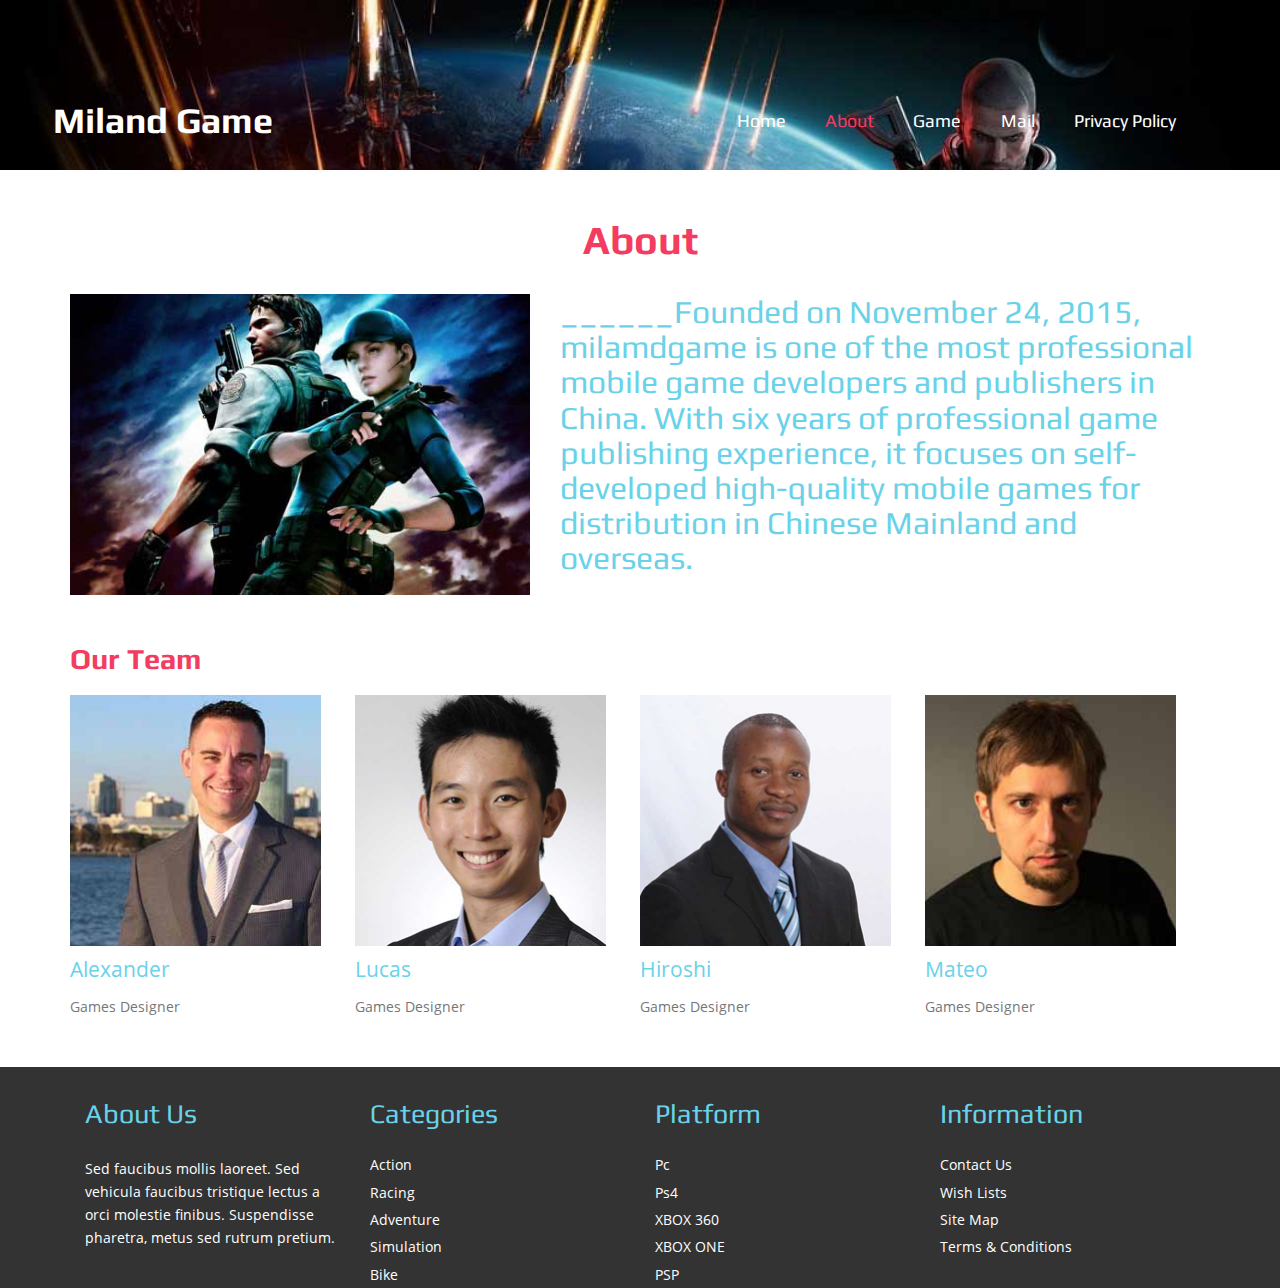
<file: about.html>
<!DOCTYPE HTML>
<html>
<head>
<title>About</title>
<link href="css/bootstrap.css" rel='stylesheet' type='text/css' />
<!-- jQuery (necessary JavaScript plugins) -->
<script src="js/bootstrap.js"></script>
<!-- Custom Theme files -->
<link href="css/style.css" rel='stylesheet' type='text/css' />
<!-- Custom Theme files -->
<!--//theme-style-->
<meta name="viewport" content="width=device-width, initial-scale=1">
<meta http-equiv="Content-Type" content="text/html; charset=utf-8" />
<meta name="keywords" content="Game Box  Responsive web template, Bootstrap Web Templates, Flat Web Templates, Andriod Compatible web template, 
Smartphone Compatible web template, free webdesigns for Nokia, Samsung, LG, SonyErricsson, Motorola web design" />
<script type="application/x-javascript"> addEventListener("load", function() { setTimeout(hideURLbar, 0); }, false); function hideURLbar(){ window.scrollTo(0,1); } </script>

<script src="js/jquery.min.js"></script>

</head>
<body>
<!-- header -->
<div class="top-banner">

	 <!--banner-info-->	
	 <div class="banner-info">
		  <div class="container">
			  <div class="logo">
					 <h1><a href="index.html">Miland Game</a></h1>
			  </div>
			 <div class="top-menu">
				 <span class="menu"></span>
					<ul class="nav1">
						<li><a href="index.html">Home</a></li>
						 <li class="active"><a href="about.html">About</a></li>
						 <li><a href="game.html">Game</a></li>
						 <li><a href="contact.html">Mail</a></li>
						 <li><a href="privacy-policy.html">Privacy Policy</a></li>
				  </ul>
			 </div>	
	 <!-- script-for-menu -->
						<script>
							 $( "span.menu" ).click(function() {
							$( "ul.nav1" ).slideToggle( 300, function() {
							// Animation complete.
								});
								});
						</script>
					<!-- /script-for-menu -->		 
			 <div class="clearfix"></div>
		 </div>
	 </div>
</div>
<!-- banner -->
<div class="banner">		  			
		<div class="bnr2">						  
	   </div>			 
</div>
<!-- About -->
<div class="about">
	 <div class="container">
		 <h2>About</h2>
		 <div class="about-info-grids">
			 <div class="col-md-5 abt-pic">
				 <img src="images/abt.jpg" class="img-responsive" alt=""/>
			 </div>
			 <div class="col-md-7 abt-info-pic">
				 <h3>______Founded on November 24, 2015, milamdgame is one of the most professional mobile game developers and publishers in China. With six years of professional game publishing experience, it focuses on self-developed high-quality mobile games for distribution in Chinese Mainland and overseas.</h3>
				 <h3></h3>

			 </div>
			 <div class="clearfix"></div>
		 </div>

		   <div class="team">
			  <h3>Our Team</h3>	  
			  <div class="grid_4">
				<div class="team-grid">
						   <img src="images/a1.jpg" alt="">
						   <h4>Alexander</h4>
						  <p>Games Designer</p>
					  </div>
			  </div>
			  <div class="grid_4">
				 <div class="team-grid">
						   <img src="images/a2.jpg" alt="">
						   <h4>Lucas</h4>
						  <p>Games Designer</p>
					  </div>
			  </div>
			  <div class="grid_4 span66">
				<div class="team-grid">
						   <img src="images/a3.jpg" alt="">
						   <h4>Hiroshi</h4>
						  <p>Games Designer</p>
					  </div>
			  </div>      
			  <div class="grid_4">				 
					  <div class="team-grid">
						   <img src="images/a4.jpg" alt="">
						   <h4>Mateo</h4>
						  <p>Games Designer</p>
					  </div>					  
			 </div>
			 <div class="clearfix"></div> 
		  </div>
	 </div>
</div>
<!-- footer -->
<div class="footer">
	 <div class="container">
		 <div class="footer-grids">
			 <div class="col-md-3 ftr-info">
				 <h3>About Us</h3>
				 <p>Sed faucibus mollis laoreet. Sed vehicula faucibus tristique lectus a orci molestie finibus. 
				 Suspendisse pharetra, metus sed rutrum pretium.</p>
			 </div>
			 <div class="col-md-3 ftr-grid">
				 <h3>Categories</h3>
				 <ul class="ftr-list">
					 <li><a href="#">Action</a></li>
					 <li><a href="#">Racing</a></li>
					 <li><a href="#">Adventure</a></li>
					 <li><a href="#">Simulation</a></li>
					 <li><a href="#">Bike</a></li>
				 </ul>				 
			 </div>
			 <div class="col-md-3 ftr-grid">
				 <h3>Platform</h3>
				 <ul class="ftr-list">
					 <li><a href="#">Pc</a></li>
					 <li><a href="#">Ps4</a></li>
					 <li><a href="#">XBOX 360</a></li>					 
					 <li><a href="#">XBOX ONE</a></li>
					 <li><a href="#">PSP</a></li>
				 </ul>				 
			 </div>
			 <div class="col-md-3 ftr-grid">
				 <h3>Information</h3>
				 <ul class="ftr-list">	
					 <li><a href="#">Contact Us</a></li>
					 <li><a href="#">Wish Lists</a></li>
					 <li><a href="#">Site Map</a></li>
					 <li><a href="#">Terms & Conditions</a></li>					 
				 </ul>				 
			 </div>		
			 <div class="clearfix"></div>
		 </div>
	 </div>
</div>
<!---->
<!---->



</body>
</html>
</file>
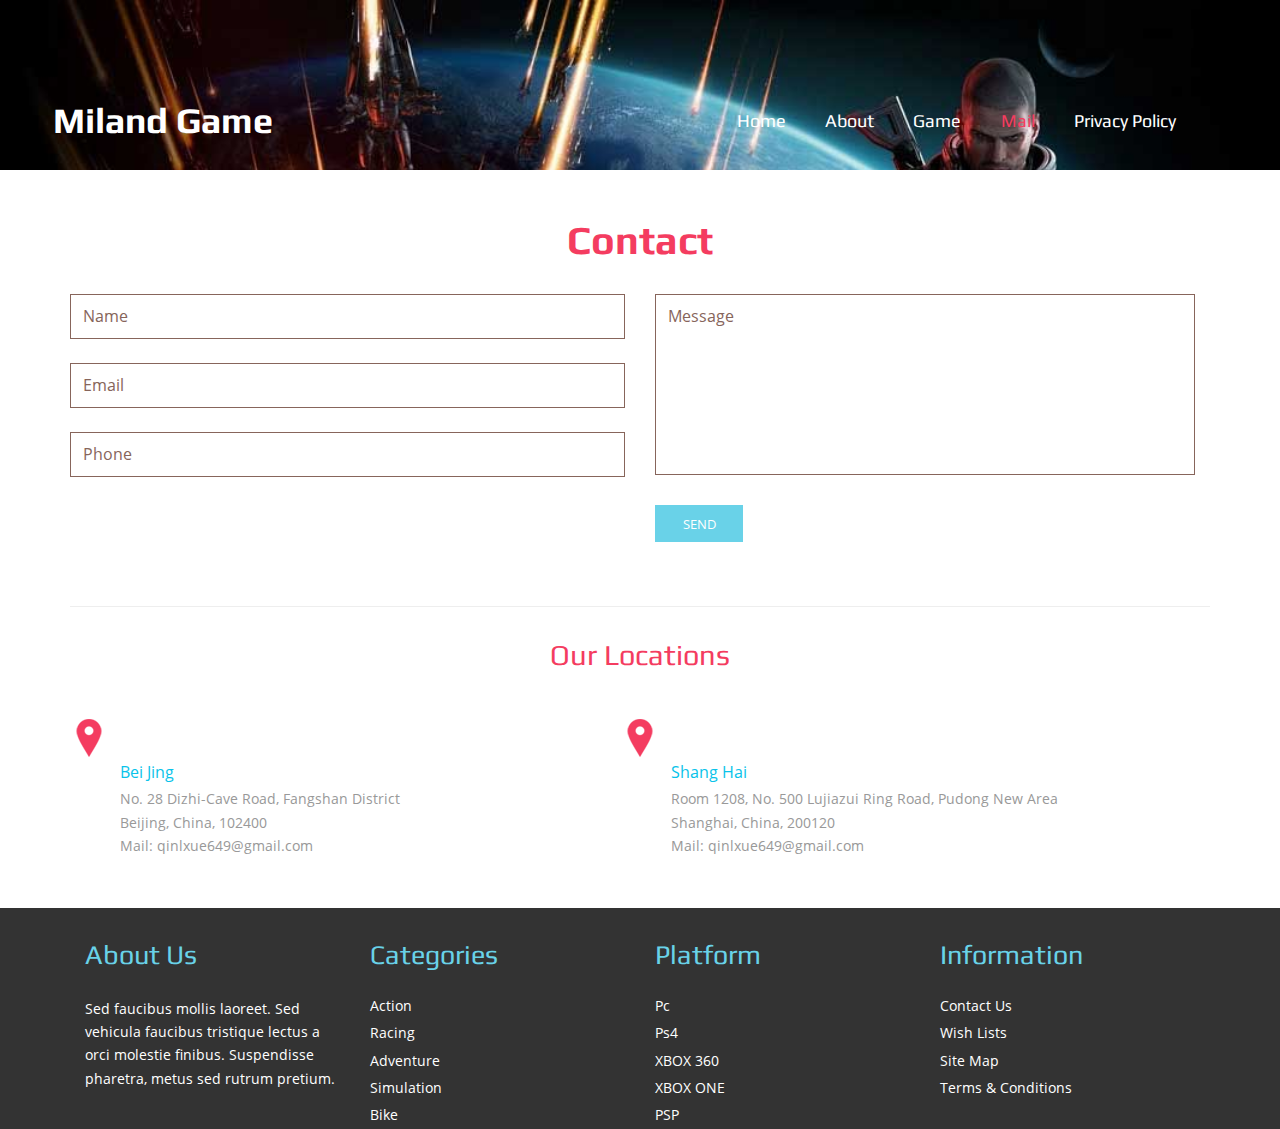
<file: contact.html>
<!DOCTYPE HTML>
<html>
<head>
<title>Contact</title>
<link href="css/bootstrap.css" rel='stylesheet' type='text/css' />
<!-- jQuery (necessary JavaScript plugins) -->
<script src="js/bootstrap.js"></script>
<!-- Custom Theme files -->
<link href="css/style.css" rel='stylesheet' type='text/css' />
<!-- Custom Theme files -->
<!--//theme-style-->
<meta name="viewport" content="width=device-width, initial-scale=1">
<meta http-equiv="Content-Type" content="text/html; charset=utf-8" />
<meta name="keywords" content="Game Box  Responsive web template, Bootstrap Web Templates, Flat Web Templates, Andriod Compatible web template, 
Smartphone Compatible web template, free webdesigns for Nokia, Samsung, LG, SonyErricsson, Motorola web design" />
<script type="application/x-javascript"> addEventListener("load", function() { setTimeout(hideURLbar, 0); }, false); function hideURLbar(){ window.scrollTo(0,1); } </script>

<script src="js/jquery.min.js"></script>

</head>
<body>
<!-- header -->
<div class="top-banner">

	<!--banner-info-->	
	<div class="banner-info">
		  <div class="container">
			  <div class="logo">
					 <h1><a href="index.html">Miland Game</a></h1>
			  </div>
			 <div class="top-menu">
				 <span class="menu"></span>
				  <ul class="nav1">
						  <li><a href="index.html">Home</a></li>
						 <li><a href="about.html">About</a></li>
						   <li><a href="game.html">Game</a></li>
						  <li class="active"><a href="contact.html">Mail</a></li>
						 <li><a href="privacy-policy.html">Privacy Policy</a></li>
				  </ul>
			 </div>	
	<!-- script-for-menu -->
						<script>
							 $( "span.menu" ).click(function() {
							$( "ul.nav1" ).slideToggle( 300, function() {
							// Animation complete.
								});
								});
						</script>
					<!-- /script-for-menu -->		 
			 <div class="clearfix"></div>
		 </div>
	</div>
</div>
<!-- banner -->
<div class="banner">		  			
		<div class="bnr2">						  
	   </div>			 
</div>
<!---->
<div class="contact">
	 <div class="container">
		 <div class="contact-head">
		 	 <h2>Contact</h2>
			  <form>
				  <div class="col-md-6 contact-left">
					<input type="text" class="text" value="Name" onfocus="this.value = '';" onblur="if (this.value == '') {this.value = 'Name';}">
					<input type="text" class="text" value="Email" onfocus="this.value = '';" onblur="if (this.value == '') {this.value = 'Email';}">
					<input type="text" class="text" value="Phone" onfocus="this.value = '';" onblur="if (this.value == '') {this.value = 'Phone';}">
				 </div>
				 <div class="col-md-6 contact-right">
						 <textarea value="Message" onfocus="this.value = '';" onblur="if (this.value == '') {this.value = 'Message';}">Message</textarea>
						 <input type="submit" value="SEND"/>
				 </div>
				 <div class="clearfix"></div>
			 </form>
		 </div>
		
		 <div class="address">
			 <h3>Our Locations</h3>
			 <div class="locations">				 
				  <ul>
					 <li><span></span></li>					 					
					 <li>
						 <div class="address-info">	
							 <h4>Bei Jing</h4>
							 <p>No. 28 Dizhi-Cave Road, Fangshan District</p>
							 <p>Beijing, China, 102400</p>
							 <p>Mail: qinlxue649@gmail.com</a></p>
						 </div>
					 </li>				
				  </ul>	
				  <ul>
					 <li><span></span></li>					 					
					 <li>
						 <div class="address-info">	
							 <h4>Shang Hai</h4>
							 <p>Room 1208, No. 500 Lujiazui Ring Road, Pudong New Area</p>
							 <p>Shanghai, China, 200120</p>
							 <p>Mail: qinlxue649@gmail.com</a></p>
						 </div>
					 </li>				
				  </ul>		
			 </div>			 
		 </div>		 
	 </div>
</div>
<!-- footer -->
<div class="footer">
	 <div class="container">
		 <div class="footer-grids">
			 <div class="col-md-3 ftr-info">
				 <h3>About Us</h3>
				 <p>Sed faucibus mollis laoreet. Sed vehicula faucibus tristique lectus a orci molestie finibus. 
				 Suspendisse pharetra, metus sed rutrum pretium.</p>
			 </div>
			 <div class="col-md-3 ftr-grid">
				 <h3>Categories</h3>
				 <ul class="ftr-list">
					 <li><a href="#">Action</a></li>
					 <li><a href="#">Racing</a></li>
					 <li><a href="#">Adventure</a></li>
					 <li><a href="#">Simulation</a></li>
					 <li><a href="#">Bike</a></li>
				 </ul>				 
			 </div>
			 <div class="col-md-3 ftr-grid">
				 <h3>Platform</h3>
				 <ul class="ftr-list">
					 <li><a href="#">Pc</a></li>
					 <li><a href="#">Ps4</a></li>
					 <li><a href="#">XBOX 360</a></li>					 
					 <li><a href="#">XBOX ONE</a></li>
					 <li><a href="#">PSP</a></li>
				 </ul>				 
			 </div>
			 <div class="col-md-3 ftr-grid">
				 <h3>Information</h3>
				 <ul class="ftr-list">	
					 <li><a href="#">Contact Us</a></li>
					 <li><a href="#">Wish Lists</a></li>
					 <li><a href="#">Site Map</a></li>
					 <li><a href="#">Terms & Conditions</a></li>					 
				 </ul>				 
			 </div>		
			 <div class="clearfix"></div>
		 </div>
	 </div>
</div>
<!---->
<!---->
 


</body>
</html>
</file>
<file: css/style.css>
h4, h5, h6,
h1, h2, h3 {margin: 0;}
ul, ol {margin: 0; padding:0;}
p {margin: 0;}
html, body{
	font-family: 'OpenSans-Regular';
	font-size: 100%;
	background: #ffffff;
}
@font-face {
   font-family: 'OpenSans-Regular';
   src: url(../fonts/OpenSans-Regular.ttf)format('truetype');
}
@font-face {
   font-family: 'Play-Bold';
   src: url(../fonts/Play-Bold.ttf) format('truetype');
}
@font-face {
   font-family: 'Play-Regular';
   src: url(../fonts/Play-Regular.ttf) format('truetype');
}
h1.b1, h2.b2, h3.b3 {
  margin-bottom: 25px;
  display: block;
}
body a{
	transition:0.5s all;
	-webkit-transition:0.5s all;
	-moz-transition:0.5s all;
	-o-transition:0.5s all;
	-ms-transition:0.5s all;
}
.row{
	margin:0;
}	
a#toTop{
  margin-top: 0;
}
.breadcrumb{
	margin:2em 0;
	text-align:left;
}
/*-- header_top --*/
.header{
	background:#69d2e8;
	padding:1em 0;
}
.headr-left{
	float:left;
	width:65%;
}
.social{
	float:left;
}
.social i {
width: 33px;
height: 33px;
background: url('../images/social.png') no-repeat 0px 0px;
display: inline-block;
margin:0 5px;
}
a i.facebook:hover,a i.twitter:hover,a i.gplus:hover,a i.pin:hover,a i.youtube:hover{
	opacity:0.8;
}
a i.facebook{
background-position:-5px -6px;
}
a i.twitter{
background-position:-46px -7px;
}
a i.gplus{
background-position:-92px -8px;
}
a i.pin{
background-position:-135px -8px;
}
a i.youtube{
background-position:-180px -9px;
}
.search {
  position: relative;
  float: left;
  width:40%;
  margin-left:10em;
}
.search input[type="text"] {
  padding: 6px 10px 6px 0px;
  outline: none;
  color: #fff;
  background: none;
  border: none;
  width: 88%;
  position: relative;
  font-size: 0.9em;
  -webkit-appearance: none;
  margin-left: 3em;
}
.search input[type="submit"] {
  background: url('../images/search1.png') no-repeat 0px 1px;
  border: none;
  cursor: pointer;
  width: 24px;
  outline: none;
  position: absolute;
  height: 24px;
  top: 3px;
  left: 8px;
}
.headr-right {
  float: left;
}
.details ul li{
	display:inline-block;
	padding:0.3em 0em 0.3em 1em;
}
.details ul li:nth-child(1){
	margin-right:3em;
}
.details ul li{
	color:#fff;	
	text-decoration:none;
	font-size:0.9em;
}
.details ul li a{
	color:#fff;	
	text-decoration:none;
	font-size:0.9em;
}
.glyphicon-earphone:before,.glyphicon-envelope:before  {
  font-size:13px;
  margin-right:5px;
}
.logo{
	float:left;
}
.logo h1 a{
	color:#fff;
	font-family: 'Play-Bold';
	text-decoration:none;
}
.top-menu{
	float:right;
}
.top-menu ul li{
	display:inline-block;
}
.top-menu ul li a{
	display:block;
	color:#fff;
	padding:0.5em 1em;
	text-decoration:none;
	font-family: 'Play-Regular';
	font-size:1.1em;
}
span.menu {
		display:none;
}
.top-menu ul li.active a,.top-menu ul li a:hover{
	color: #f43c60;
}
::-webkit-input-placeholder{
color:#fff !important;
}
.top-banner{
	position:relative;
}
/*--- slider-css --*/
.banner1{
	background:url(../images/bnr3.jpg) no-repeat 0px 0px;
	background-size:cover;
	min-height:680px;
}
.banner2{
	background:url(../images/bnr2.jpg) no-repeat 0px 0px;
	background-size:cover;
	min-height:680px;
}
.banner3{
	background:url(../images/bnr3.jpg) no-repeat 0px 0px;
	background-size:cover;
	min-height:680px;
}
.slider {
	position: relative;
}
.rslides {
  position: relative;
  list-style: none;
  overflow: hidden;
  width: 100%;
  padding: 0;
  margin: 0;
  }
.rslides div.slid {
  -webkit-backface-visibility: hidden;
  width: 100%;
  left: 0;
  top: 0;
  }
.rslides img {
  display: block;
  height: auto;
  float: left;
  width: 100%;
  border: 0;
  }
.caption{
	width: 100%;
	margin-top:16em;
}
.banner-info{
  position: absolute;
  z-index: 99;
  top: 100px;
  left: 13%;
}
.caption {
	text-align:center;
}
.caption h3{
  color: #ffffff;
  font-size: 2.8em;
   font-family: 'Play-Bold';
}
.caption p{
	line-height: 1.8em;
	font-size: 1em;
	font-weight: 400;
	color:#ffffff;
	width: 60%;
	margin:1em auto 0 auto;
}
.callbacks_tabs a:after {
	content: "\f111";
	font-size: 0;
	font-family: FontAwesome;
	visibility: visible;
	display: block;
	height: 15px;
	width: 15px;
	display: inline-block;
     border-radius: 50%;
	-webkit-border-radius: 50%;
	-moz-border-radius: 50%;
	-o-border-radius: 50%;
	-ms-border-radius: 50%;
	background:#69d2e8;
	border:2px solid#fff;
}
.callbacks_here a:after{
	background:#d52f47;
}
.callbacks_tabs a{
	visibility:hidden;
}
.callbacks_tabs li{
	display:inline-block;
	
}
ul.callbacks_tabs.callbacks1_tabs {
	position: absolute;
	bottom: 50px;
	z-index: 999;
	left: 46%;
}
/*---flexi-slider---*/
 #flexiselDemo1, #flexiselDemo2, #flexiselDemo3 {
	display: none;
}
.nbs-flexisel-container {
	position: relative;
	max-width: 100%;
}
.nbs-flexisel-ul {
	position: relative;
	width: 9999px;
	margin: 0px;
	padding: 0px;
	list-style-type: none;
	text-align: center;
}
.nbs-flexisel-inner {
	overflow: hidden;
}
.nbs-flexisel-item {
	float: left;
	margin: 0px;
	padding: 0px 21px;
	cursor: pointer;
	position: relative;
	line-height: 0px;
	width: 285px!important;
}
.nbs-flexisel-item > img {	
	cursor:auto;
	position: relative;
	  width: 90%;
  margin: 0 5%;
}
.content{
	padding:4em 0;
 }
.top-games h3,.latest-games h3{
	color:#f43c60;
	font-size:2.4em;
	font-family: 'Play-Bold';
	text-align:center;
 }
.game-grid{
	text-align:center;
 }
.top-game-grids{
	margin-top:4em;
}
.game-grid h4{
	font-family: 'Play-Bold';
	font-size:1.3em;
 }
.game-grid p{
	color:#777;
	font-size:0.9em;
	margin:0.7em 0;
	line-height:1.8em;
 }
.game-grid img{
	
}
 /*-- latest --*/
.latest{
	padding-bottom:4em;
}
 .new-trailers{
    padding: 2em 0 0em 0;
}
.new-trailers h3 {
  padding: 0.5em;
  background-color: #F4F4F4;
  color: #000;
  text-align: center;
  font-size: 2em;
  color: #5bb2fc;
  font-family: 'Play-Regular';
    margin-bottom: 2em;
}
.latest-top{
	margin-top:3em;
}
.trailer iframe {
    width: 100%;
  height: 387px;
}
.trailer {
  padding-left: 0;
}
.sub-img {
  float: left;
}
.sub-img img{
 width:100%;
}
.sub-text {
 float:right;
}
.sub-text a {
  padding: 0.5em;
  background-color: #F4F4F4;
  font-size:1.2em;
  color: #5bb2fc;
  font-family: 'Play-Regular';
    line-height: 1.4em;
	text-decoration:none;
	  display: block;
}
.sub-text p {
    font-size: 0.9em;
  line-height: 1.8em;
  color: #888;
  font-weight: 400;
  margin-top: 0.5em;
}
.sub-trailer {
    margin-bottom: 0.6em;
}
/*--x-box--*/
.x-box{
	padding:4em 0;
}
.x-box-left h2{
	font-family: 'Play-Bold';
	font-size:4em;
	color: #f43c60;
}
.x-box-left h3{
	font-family: 'Play-Regular';
	font-size:2em;
	margin-top:8px;
	color:#69d2e8;
}
.x-box-left p{
	line-height:1.7em;
	margin-top:1em;
	font-size:0.9em;
	color:#777;
}
.x-box-left a{
	display:inline-block;
	background:#69d2e8;
	color:#fff;
	padding:0.8em 1.7em;
	margin-top:2em;
	text-decoration:none;
}
.hvr-bounce-to-bottom {
  display: inline-block;
  vertical-align: middle;
  -webkit-transform: translateZ(0);
  transform: translateZ(0);
  box-shadow: 0 0 1px rgba(0, 0, 0, 0);
  -webkit-backface-visibility: hidden;
  backface-visibility: hidden;
  -moz-osx-font-smoothing: grayscale;
  position: relative;
  -webkit-transition-property: color;
  transition-property: color;
  -webkit-transition-duration: 0.5s;
  transition-duration: 0.5s;
}
.hvr-bounce-to-bottom:before {
  content: "";
  position: absolute;
  z-index: -1;
  top: 0;
  left: 0;
  right: 0;
  bottom: 0;
  background: #69d2e8;
  -webkit-transform: scaleY(0);
  transform: scaleY(0);
  -webkit-transform-origin: 50% 0;
  transform-origin: 50% 0;
  -webkit-transition-property: transform;
  transition-property: transform;
  -webkit-transition-duration: 0.5s;
  transition-duration: 0.5s;
  -webkit-transition-timing-function: ease-out;
  transition-timing-function: ease-out;
}
.hvr-bounce-to-bottom:hover, .hvr-bounce-to-bottom:focus, .hvr-bounce-to-bottom:active {
  color: white;
}
.hvr-bounce-to-bottom:hover:before, .hvr-bounce-to-bottom:focus:before, .hvr-bounce-to-bottom:active:before {
  -webkit-transform: scaleY(1);
  transform: scaleY(1);
  -webkit-transition-timing-function: cubic-bezier(0.52, 1.64, 0.37, 0.66);
  transition-timing-function: cubic-bezier(0.52, 1.64, 0.37, 0.66);
}
/* Bounce To Top */
.hvr-bounce-to-top {
  display: inline-block;
  vertical-align: middle;
  -webkit-transform: translateZ(0);
  transform: translateZ(0);
  box-shadow: 0 0 1px rgba(0, 0, 0, 0);
  -webkit-backface-visibility: hidden;
  backface-visibility: hidden;
  -moz-osx-font-smoothing: grayscale;
  position: relative;
  -webkit-transition-property: color;
  transition-property: color;
  -webkit-transition-duration: 0.5s;
  transition-duration: 0.5s;
}
.hvr-bounce-to-top:before {
  content: "";
  position: absolute;
  z-index: -1;
  top: 0;
  left: 0;
  right: 0;
  bottom: 0;
  background: #f43c60;
  -webkit-transform: scaleY(0);
  transform: scaleY(0);
  -webkit-transform-origin: 50% 100%;
  transform-origin: 50% 100%;
  -webkit-transition-property: transform;
  transition-property: transform;
  -webkit-transition-duration: 0.5s;
  transition-duration: 0.5s;
  -webkit-transition-timing-function: ease-out;
  transition-timing-function: ease-out;
}
.hvr-bounce-to-top:hover, .hvr-bounce-to-top:focus, .hvr-bounce-to-top:active {
  color: white;
}
.hvr-bounce-to-top:hover:before, .hvr-bounce-to-top:focus:before, .hvr-bounce-to-top:active:before {
  -webkit-transform: scaleY(1);
  transform: scaleY(1);
  -webkit-transition-timing-function: cubic-bezier(0.52, 1.64, 0.37, 0.66);
  transition-timing-function: cubic-bezier(0.52, 1.64, 0.37, 0.66);
}

.poster{
	background:url(../images/pst1.jpg) no-repeat 0px 0px;
	background-size:cover;
	min-height:450px;
	position:relative;
}
.poster-info{	
	width:60%;
	margin-top:5em;
}
.poster-info h3{
	 font-family: 'Play-Bold';
	color:#fff;
	font-size:2.2em;
}
.poster-info p{
	color:#fff;
	margin-top:1em;
	line-height:1.7em;
	font-size:0.9em;
}
.poster-info a{
	color:#fff;
	margin-top:1em;
	display:inline-block;
	background:#f43c60;
	padding:0.75em 1.3em;
	text-decoration:none;
	font-size:0.9em;
}
.bnr2 {
  background: url(../images/bnr3.jpg) no-repeat 0px 0px;
  background-size: cover;
  min-height:170px;
}
.banner-info2{
  margin-top:2em;
}
/*--footer--*/
.footer{
	background:#333;
	padding:2em 0 0 0; 
}
.ftr-grid h3,.ftr-info h3{
	font-family: 'Play-Regular';
	font-size:1.7em;
	margin-bottom:0.8em;
	color:#69d2e8;
}
.ftr-grid ul li{
	display:block;
}
.ftr-grid ul li a{
	display:block;
	color:#fff;
	padding:4px 0;
	text-decoration:none;
	font-size:0.85em;
}
.ftr-grid ul li a:hover{
	color:#f43c60;
}
.ftr-info p{
	font-size:0.85em;
	line-height:1.7em;
	color:#fff;
	margin-top:2em;
}
.copywrite {
	padding:2em 0;
	background:#333;
}
.copywrite p {
  color: #FFF;
  font-size: .9em;
  text-align: center;
  line-height: 1.8em;
}
.copywrite p a{
	color:#fff;
}
/*--about--*/
.about{
	padding:3em 0;
}
.about h2,.review h2,h2.top,.gallery h2,.contact h2{
	font-family: 'Play-Bold';
  font-size: 2.5em;
  color: #f43c60;
  text-align:center;
}
.about-info-grids{
	margin-top:2em;
}
.abt-pic{
	padding-left:0;
}
.abt-info-pic{
	padding-right:0;
}
.abt-info-pic h3 {
  font-family: 'Play-Regular';
  font-size: 2em;
  color: #69d2e8;
}
.abt-info-pic p {
  line-height: 1.7em;
  margin-top: 1em;
  font-size: 0.9em;
  color: #777;
}
.abt-info-pic ul{
	margin-top:1em;
}
.abt-info-pic li {
  list-style-image: url(../images/icon3.png);
  margin: 0 0 10px 20px;
  color: #9A9598;
  font-size: 0.9em;
  text-decoration: none;
}
.testimonals{
	margin-top:4em;
}
.testimonals h3,.team h3{
	font-family: 'Play-Bold';
  font-size: 1.8em;
  color: #f43c60;
  margin-bottom:0.7em;
}
.testimonal-grid:first-child {
  margin: 0;
}
.testimonal-grid{
  margin: 0 0 0 30px;
  padding:0;
  width: 31.5%;
}
.testi-info p{
  background: #161616;
  padding: 25px 30px 25px 30px;
  border-radius: 0;
  line-height: 1.5em;
  font-size: 0.9em;
  color: #7d7d7d;
}
.testi-info p:hover{
	color:#fff;
}
.testi-info h4{
	color:#69d2e8;
	font-size:1.3em;
	margin-top:15px;
}
.testi-info a{
	color:#f43c60;
	text-decoration:none;
	font-size: 0.75em;
	font-weight:600;
}
.testi-info a:hover{
	color:#69d2e8;;
}
.team{
margin-top:3em;
}
.grid_4 {
	width: 22%;
	float: left;
	margin: 0 3% 0% 0;
}
.team-grid p {
font-size: 0.9em;
  line-height: 1.8em;
  color: #777;
}
.team-grid img {
	width: 100%;
}
.team-grid h4{
	  color:#69d2e8;
  font-size: 1.3em;
  margin:0.6em 0;
}
/*--reviews--*/
.review {
  padding: 3em 0 5em;
}
.col-1 {
	background: #eee;
	  padding: 1em;
}
.col-1 h4{
	font-size:1.2em;
	 margin: 0.8em 0 0.5em;
	 font-family: 'Play-Bold';
}
.col-1 h4 a{
	color:#2d2d2d;
	text-decoration: none;
}
.col-1 h4 a:hover{
	color:#69d2e8;
}
.col-1 p {
  line-height: 1.7em;
  font-size: 0.9em;
  color: #777;
}
.review-md1 {
  padding: 3em 0 0;
}
/*--//reviews--*/
/*----blog----*/
.blog{
padding:3em 0;
}
.blog-left{
	padding-left:0;
}
.blog-info p{
	line-height: 1.7em;
  margin-top: 1em;
  font-size: 0.9em;
  color: #777;
}
p.snglp{
  line-height: 1.7em;
  margin-top: 1em;
  font-size: 0.9em;
  color: #777;
}
.blog-left p a {
  color: #777;
}
.recent-posts h4,.category h4,.coment-form h4,.response h4{
  font-family: 'Play-Regular';
  font-size: 1.6em;
  color: #f43c60;
  margin-bottom: 0.7em;
}
.posts-right label {
  margin: 0 0 0px 0;
  font-size: 1em;
  color:#f43c60;
  line-height: 1.6em;
}
.blog-img img{
	width:100%;
}
.blog-info-text a img {
  width: 100%;
}
.blog-info-text a img {
  overflow: hidden;
  position: relative !important;
  padding: 0;
}
.single-page  img {
	box-sizing: border-box;
	height: auto;
	max-width: 100%;
}
img.zoom-img {
	transform: scale(1, 1);
	-webkit-transform: scale(1, 1);
	-moz-transform: scale(1, 1);
	o-transform: scale(1, 1);
	-ms-transform: scale(1, 1);
	transition-timing-function: ease-out;
	-webkit-transition-timing-function: ease-out;
	-moz-transition-timing-function: ease-out;
	-o-transition-timing-function: ease-out;
	-ms-transition-timing-function: ease-out;
	transition-duration: .5s;
	-webkit-transition-duration: .5s;
	-moz-transition-duration: .5s;
	-o-transition-duration: .5s;
	-ms-transition-duration: .5s;
}
img.zoom-img:hover {
	transform: scale(1.08);
	-webkit-transform: scale(1.08);
	-moz-transform: scale(1.05);
	-o-transform: scale(1.08);
	-ms-transform: scale(1.08);
	-webkit-transition-timing-function: ease-in-out;
	-moz-transition-timing-function: ease-in-out;
	-o-transition-timing-function: ease-in-out;
	-ms-transition-timing-function: ease-in-out;
    -webkit-transition-duration: 750ms;
	-moz-transition-duration: 750ms;
	-o-transition-duration: 750ms;
	-ms-transition-duration: 750ms;
	overflow: hidden;
}
a.list-group-item:hover {
  background-color: #69d2e8;
  border-color: #69d2e8;
  color: #fff;
}
.blog-ctgry{
  margin:0 0 40px 0;
}
.recent-posts-info {
	margin-bottom: 55px;
}
.posts-left{
  float: left;
  margin-right: 14px;
  overflow: hidden;
}
.posts-right{
	float:right;
	width: 51%;
}	
.posts-right lable {
	font-size: 14px;
	font-weight: 500;
	color: #989595
}
.posts-right h5 a {
  color:#181a1b;
  display:inline-block;
  font-size: 1.1em;
  margin: 3px 0;
  line-height: 1.6em;
}
.posts-right h5 a:hover{	
	color: #2f6818;	
}
.blog-info {
  margin-bottom: 2em;
}
.btn-primary:hover{
background:transparent;
color:#4dc47d;
border-color: #4dc47d;
}
.btn-primary {
  background:#69d2e8;
  border-color: #69d2e8;
  color: #fff;
}
.comments h4{
  margin: 0 0 18px 0;
}
.posts-right p {
  color: #542f1d;
  font-size: 14px;
  text-shadow: 1px 1px 0px #fff;
  margin: 0px 0 15px 0;
  line-height: 1.8em;
}
/*--single-page--*/
.comment-icons {
	border-top: 1px dashed #2f6818;
	border-bottom: 1px dashed #2f6818;
	padding: 1em 0;
	margin: 2em 0 3em 0;
}
.comment-icons ul {
	margin: 0;
	padding: 0;
}
.comment-icons ul li {
	display: inline-block;
	margin: 0 10px;
  color: #838383;
  font-size: 14px;
}
.comment-icons ul li span{
  background: url(../images/iconsprite.png) no-repeat 0px 0px;
  margin-right: 10px;
  display: inline-block;
  width: 12px;
  height: 20px;
  vertical-align: middle;
}
.comment-icons ul li span.clndr {
  background: url(../images/iconsprite.png) no-repeat -19px -2px;
	width: 17px;
}
.comment-icons ul li span.admin{
  background: url(../images/iconsprite.png) no-repeat 0px -25px;
  width: 15px;
  height: 20px;
}
.comment-icons ul li span.cmnts{
  background: url(../images/iconsprite.png) no-repeat -18px -24px;
  margin-right: 5px;
  width: 17px;
}
.comment-icons ul li a.like{
	background: url(../images/iconsprite.png) no-repeat 2px -46px;
	margin-right: 6px;
	padding-left: 1.5em;
}
.comment-icons ul li a{
  color:#838383;
  font-size: 14px;
  margin: 10px 0 18px 0;
  line-height: 1.8em;
  display: inline;
}
.comment-icons ul li a:hover{
	color:#f43c60;
}
.admin-text {
  padding: 26px;
  border: 1px dashed #2f6818;
}
.admin-text h5 {
  margin: 0 0 12px 0;
  font-size: 1em;
  color:#4dc47d;
  font-weight: 600;
}
.admin-text-left {
	float: left;
	width: 11%;
}
.admin-text-right {
	float: right;
	width: 86%;
}
.admin-text-right p {
  margin: 0px 0 18px 0;
    font-size: 0.95em;
  color: #777;
  line-height: 1.7em;
}
.admin-text-right span {
font-weight:600;
  font-size: 14px;
  margin: 0 0 10px 0;
  color:#887f66;
}
.admin-text-right span a {
	  color: #887f66;
	text-decoration:none;
}
.admin-text-right span a:hover{
	color:#2f6818;
	transition:.5s all;
}
.media.response-info {
  margin-top: 1.5em;
}
.response-info-mdl {
  margin: 1em 0px 1em 4em;
}
.response {
  margin-top: 40px;
}
.media-left.response-text-left {
  width: 11%;
}
.response-text h5 {
  font-weight: 600;
  font-size: 14px;
  margin: 10 0 0px 0;
  color: #887f66;
}
.response-text-left h5 a {
	text-decoration: none;
	  color: #838383;
}
.response-text-left h5 a:hover{
	text-decoration: none;
	color:#f43c60;
}
.response-text-left h5{
  font-weight: 600;
  font-size: 14px;
  margin: 1em 0 0 0;
}
.response-text-right p {
    font-size: 0.9em;
  color: #777;
  line-height: 1.7em;
}
.response-text-right ul{
	padding:0;	
	text-align: right;
	margin-top: 0.5em;
}
.response-text-right ul li{
  display: inline-block;
  color: #2f6818;
  font-size: 0.9em;
  margin-right: 16px;
}
.response-text-right ul li a{
    color:#838383;
  font-size: 14px;
  font-weight: 600;
}
.response-text-right ul li a:hover{
	color:#f43c60;
	text-decoration:none;
}
.coment-form input[type="text"] {
  background: none;
  width: 100%;
  color: #777;
  margin: 0 0px 23px 0;
  font-size: 0.9em;
  padding: 12px 10px;
  outline: none;
  border:1px solid #CDCDCD;
}
.coment-form textarea {
  background: none;
  width: 100%;
  color:#777;
  font-size: 0.9em;
  resize: none;
  height: 185px;
  padding: 12px;
  outline: none;
  border: 1px solid #CDCDCD;
  }
.coment-form input[type="submit"] {
  padding: 10px 43px;
    margin-top: 23px;
  border:2px solid #69d2e8;
  color: #ffffff;
  font-size: 1em;
  background:#69d2e8;
  transition:0.5s all;
	-webkit-transition:0.5s all;
	-moz-transition:0.5s all;
	-o-transition:0.5s all;
	-ms-transition:0.5s all;
}
.coment-form input[type="submit"]:hover {
  background: transparent;
  color:#69d2e8;
  border:2px solid #69d2e8;
}
.coment-form h4 {
  margin-bottom: 22px;
}
.coment-form {
  margin-top: 46px;
}
/*--//single-page--*/
.pages {
	padding: 3em 0px;
}
h3.ghj {
	color: #000;
	font-size: 2em !important;
	margin: 0 0 1em;
}
.headdings, .Buttons, .progress-bars, .alerts, .bread-crumbs, .pagenatin, .appearance, .distracted {
	padding: 2em 0;
}
.breadcrumb {
	margin-bottom: 3em !important;
}
.table {
	margin-bottom: 0;
}
.b4,.b5,.b6 {
  margin-top: 15px !important;
  margin-bottom: 15px !important;
}
.bs-example h1, .bs-example hh2, .bs-example h3, .bs-example h4, .bs-example h5, .bs-example h6 {
  margin: 0 0 10px;
}
/*--gallery-Part-Here --*/
.gallery{
	padding:3em 0;
}
.gallery-bottom{
	margin-top:2em;
}
.gallery-left img{
	width:100%;
}
.gallery-left:hover img {
  -webkit-filter: grayscale(100%);
  opacity:8;
  transition: all 300ms!important;
  -webkit-transition: all 300ms!important;
  -moz-transition: all 300ms!important;
}
.gallery-left{
	position: relative;
}
.gallery-grid img{
	width:100%;
}
.gallery-grid:hover img {
  -webkit-filter: grayscale(100%);
  opacity:8;
  transition: all 300ms!important;
  -webkit-transition: all 300ms!important;
  -moz-transition: all 300ms!important;
}
.gallery-grid{
	position: relative;
}
.gallery-1{
	margin-top:25px;
}
.gallery-1:nth-child(1){
	margin-top:0;
}
/*--gallery-Part-Ends-Here --*/
/*--contact--*/
.contact{
padding:3em 0; 
}
.contact-left{
padding-left:0;
}
.contact form{
	margin-top:2em;
}
.contact-head{
padding:0em 0 2em 0;
}
.contact form input[type="text"],.contact-right textarea {
width: 100%;
padding: 10px 12px;
border: 1px solid #87655B;
font-size: 1em;
margin-bottom: 1.5em;
color: #87655B;
outline: none;
font-weight: 400;
transition: 0.5s all ease;
-webkit-transition: 0.5s all ease;
-moz-transition: 0.5s all ease;
-o-transition: 0.5s all ease;
-ms-transition: 0.5s all ease;
}
.contact-right textarea{
resize:none;
height: 181px;
}
.contact form input[type="text"]:hover,.contact-right textarea:hover{
border:1px solid #f43c60;
}
.contact form input[type="submit"] {
	font-size:0.8em;
	display:inline-block;
	background:#69d2e8;
	padding:0.6em 2em;
	 border:2px solid #69d2e8;
	color:#fff;
	text-decoration:none;
	font-weight:500;
	transition: 0.5s all ease;
-webkit-transition: 0.5s all ease;
-moz-transition: 0.5s all ease;
-o-transition: 0.5s all ease;
-ms-transition: 0.5s all ease;
}
.contact form input[type="submit"]:hover{
  background:transparent;
  color:#69d2e8;
  border:2px solid #69d2e8;
}
.address{
padding:2em 0 0 0;
border-top:1px solid #eee;
margin-top:2em;
}
.address h3{
	font-family: 'Play-Regular';
  font-size: 1.8em;
  color: #f43c60;
  margin-bottom: 0.7em;
  text-align:center;
}
.locations{
padding-left:0;
margin-top:3em;
}
.locations ul{
display:inline-block;
width:48%;
}
.locations ul li{
display:inline-block;
}
.locations ul li span {
background: url(../images/find.png) no-repeat 0px 0px;
vertical-align: super;
width: 38px;
height: 38px;
display: inline-block;
margin:0 0.5em 5.5em 0;
}
.address-info  p{
color: #999;
font-size: 0.9em;
text-decoration: none;
padding-bottom:3px;
display: block;
font-weight: 400;
}
.address-info p a{
color: #999;
}
.address-info p a:hover{
	color: #026466;
}
.address-info h4 {
color:#09C3EA;
margin-bottom:8px;
font-size:1em;
}
.address-info h5 a{
color: #626262;
margin:5px 0;
font-size:0.9em;
display:block;
}
.contact-map iframe {
  min-height: 310px;
  width: 100%;
  border: none;
}
/*--responsive--*/
@media (max-width: 1680px){
.banner-info {
  left:15%;
}
}
@media (max-width: 1600px){
.banner-info {
  left:13%;
}
}
@media (max-width: 1440px){
.banner-info {
  left: 9%;
}
.caption {
  margin-top: 17em;
}
.caption p {
  width: 66%;
}
}
@media (max-width: 1366px){
.banner-info {
  left: 7%;
}
}
@media (max-width: 1280px){
.banner-info {
  left: 3%;
}
.banner1,.banner3 {
  min-height: 601px;
}
.banner2 {
  min-height: 601px;
}
.caption p {
  width: 78%;
}
.banner-sec {
  min-height: 108px;
}
}
@media (max-width: 1080px){
.headr-left {
  float: left;
  width: 64%;
}
.search {
  margin-left:8em;
}
.banner-info {
  left: 0.5%;
  width: 100%;
}
.nbs-flexisel-item {
  width: 265px!important;
}
}
@media (max-width: 1024px){
.banner-info {
  left: 3%;
}
.headr-left {
  width: 60%;
}
.details ul li:nth-child(1) {
  margin-right: 2em;
}
.search {
  width: 40%;
  margin-left: 5em;
}
.caption {
  margin-top: 13em;
}
.caption h3 {
  font-size: 2.4em;
}
.caption p {
  width: 78%;
  font-size: 0.85em;
}
.banner1, .banner3,.banner2 {
  min-height: 510px;
}
.nbs-flexisel-item {
  padding: 0px 12px;
  width: 237px!important;
}
.sub-text a {
  font-size: 1em;
}
.sub-text p,.poster-info p ,.x-box-left p,.abt-info-pic p,.team-grid p{
  font-size: 0.85em;
}
.poster-info {
  width: 76%;
}
.poster {
  min-height: 361px;
}
.x-box-left h2 {
  font-size: 3.2em;
}
.x-box-left h3 {
  font-size: 1.6em;
}
.poster-info a{
	font-size:0.82em;
}
.x-box-left a {
  padding: 0.6em 1.5em;
  font-size: 0.9em;
}
.banner-sec {
  min-height: 108px;
}
.abt-info-pic h3 {
  font-size: 1.6em;
}
.abt-info-pic ul {
  margin-top: 0.8em;
}
.abt-info-pic li {
  margin: 0 0 7px 19px;
}
.testimonal-grid {
  width: 31.2%;
}
.testi-info p{
	font-size:0.8em;
}
.testi-info h4 {
  font-size: 1.15em;
}
.testi-info a {
  font-size: 0.65em;
}
.team-grid h4 {
  font-size: 1.15em;
}
.col-1 h4 {
  font-size: 1.05em;
}
.col-1 p{
	font-size:0.8em;
}
.posts-left {
  width: 50%;
}
.posts-right {
  width: 45%;
}
.posts-right p{
	font-size:0.8em;
}
.comment-icons ul li {
  margin: 0 7px;
}
.caption {
  margin-top: 9em;
}
}
@media (max-width: 991px){
.banner-info {
  left: 0%;
  width:100%;
}
.details ul li:nth-child(1) {
  margin-right: 1em;
}
.social i {
  background-size: 174px;
  width: 28px;
  height: 28px;
  margin: 0 3px;
}
a i.facebook {
  background-position: -3px -5px;
}
a i.twitter {
  background-position: -36px -5px;
}
a i.gplus {
  background-position: -72px -5px;
}
a i.pin {
  background-position: -105px -4px;
}
a i.youtube {
  background-position: -140px -5px;
}
.headr-left {
  width: 55%;
}
.details ul li a {
  font-size: 0.8em;
}
.details ul li:nth-child(1) {
  margin-right: 0em;
}
.search {
  margin-left: 1em;
}
.top-menu ul li a {
  padding: 0.5em 0.8em;
  font-size: 1em;
}
.logo h1{
	font-size:2em;
}
.top-menu {
  float: right;
  width: 54%;
}
.caption h3 {
  font-size:1.85em;
}
.banner1, .banner3,.banner2 {
  min-height: 412px;
}
.callbacks_tabs a:after {
  height: 12px;
  width: 12px;
}
ul.callbacks_tabs.callbacks1_tabs {
  bottom: 23px;
}
.nbs-flexisel-item {
  padding: 0px 12px;
  width: 223px!important;
}
.sub-text {
  width: 80%;
}
.sub-img {
  width: 20%;
}
.trailer-text,.abt-info-pic {
  padding: 0;
}
.abt-info-pic {
  margin-top: 0em;
  float: left;
  width: 54%;
}
.testimonal-grid {
  width: 31%;
  float: left;
}
.sed-md {
  width: 33.3%;
  float: left;
}
.col-1 img{
	width:100%;
}
.gallery-grid {
  width: 25%;
  float: left;
}
.bnr2 {
  min-height: 99px;
}
.caption {
 margin-top:10em;
}
.top-games h3, .latest-games h3 {
  font-size: 2em;
}
.sub-img {
  width: 20%;
  padding-left:0;
}
.trailer-text{
	padding-left:0;
}
.sub-text {
  width: 80%;
}
.trailer{
	padding:0;
	margin-top:2em;
}
.latest {
  padding-bottom: 3em;
}
.poster-info h3 {
  font-size: 1.8em;
}
.poster-info {
  margin-top: 3em;
  width: 87%;
}
.poster {
  min-height: 326px;
}
.x-box-left h2 {
  font-size: 2.5em;
}
.x-box-left{
	padding:0;
}
.x-box {
  padding: 2em 0 3em;
}
.x-box-left h3 {
  font-size: 1.4em;
}
.x-box-left a {
  padding: 0.8em 1.5em;
  font-size: 0.8em;
}
.x-box-right img{
  width: 50%;
  margin: 0 auto;
}
.ftr-info,.ftr-grid{
	padding:0;
	margin-bottom:1em;
}
.banner-sec{
	min-height:100px;
}
.about h2, .review h2, h2.top, .gallery h2, .contact h2 {
  font-size: 2em;
}
.abt-pic {
  width: 46%;
  float: left;
}
.abt-info-pic h3 {
  font-size: 1.25em;
  line-height: 1.2em;
}
.abt-info-pic ul {
  margin-top: 2em;
}
.testimonals h3, .team h3 {
  font-size: 1.5em;
}
.team-grid h4 {
  font-size: 0.95em;
}
.team-grid p{
	font-size:0.82em;
}
.sed-md {
  width: 33.3%;
  float: left;
}
.col-1 h4 {
  font-size: 1em;
}
p.snglp,.blog-info p{
	font-size:0.82em;
}
.comment-icons {
  margin: 2em 0;
}
.recent-posts h4, .category h4, .coment-form h4, .response h4 {
  font-size: 1.4em;
}
.single-page-right {
  padding: 0;
  margin-top:2em;
 }
.coment-form input[type="submit"] {
  padding: 8px 33px;
  font-size: 0.85em;
}
.posts-left {
  width: 17%;
}
.posts-right {
  width: 80%;
}
.blog {
  padding: 3em 0 0;
}
.contact-left,.contact-right{
	padding:0;
}
}
@media (max-width: 990px){
.headr-left {
  width: 57%;
}
.search {
  margin-left: 4em;
}
.banner-info {
  left: 1%;
}
}
@media (max-width: 800px){
.top-menu {
  float: right;
  width: 60%;
}
.banner-info {
  left: 0%;
}
.nbs-flexisel-item {
  padding: 0px 12px;
  width: 246px!important;
}
}
@media (max-width: 768px){
.banner-info {
  left: 0%;
}
.top-menu {
  width: 62%;
}
.details ul li:nth-child(1) {
  margin-right: 1em;
}
.social i {
  background-size: 174px;
  width: 28px;
  height: 28px;
  margin: 0 3px;
}
a i.facebook {
  background-position: -3px -5px;
}
a i.twitter {
  background-position: -36px -5px;
}
a i.gplus {
  background-position: -72px -5px;
}
a i.pin {
  background-position: -105px -4px;
}
a i.youtube {
  background-position: -140px -5px;
}
.headr-left {
  width: 55%;
}
.details ul li a {
  font-size: 0.8em;
}
.details ul li:nth-child(1) {
  margin-right: 0em;
}
.search {
  margin-left: 1em;
}
.top-menu ul li a {
  padding: 0.5em 0.8em;
  font-size: 1em;
}
.logo h1{
	font-size:2em;
}
.caption h3 {
  font-size:1.85em;
}
.banner1, .banner3,.banner2 {
  min-height: 412px;
}
.callbacks_tabs a:after {
  height: 12px;
  width: 12px;
}
ul.callbacks_tabs.callbacks1_tabs {
  bottom: 23px;
}
.nbs-flexisel-item {
  padding: 0px 12px;
  width: 242px!important;
}
.bnr2 {
  min-height: 99px;
}
.caption {
 margin-top:10em;
}
.top-games h3, .latest-games h3 {
  font-size: 2em;
}
.sub-img {
  width: 20%;
  padding-left:0;
}
.trailer-text{
	padding-left:0;
}
.sub-text {
  width: 80%;
}
.trailer{
	padding:0;
	margin-top:2em;
}
.latest {
  padding-bottom: 3em;
}
.poster-info h3 {
  font-size: 1.8em;
}
.poster-info {
  margin-top: 3em;
  width: 87%;
}
.poster {
  min-height: 326px;
}
.x-box-left h2 {
  font-size: 2.5em;
}
.x-box-left{
	padding:0;
}
.x-box {
  padding: 2em 0 3em;
}
.x-box-left h3 {
  font-size: 1.4em;
}
.x-box-left a {
  padding: 0.8em 1.5em;
  font-size: 0.8em;
}
.x-box-right img{
  width: 77%;
  margin: 0 auto;
}
.ftr-info,.ftr-grid{
	padding:0;
	margin-bottom:1em;
}
.banner-sec{
	min-height:100px;
}
.about h2, .review h2, h2.top, .gallery h2, .contact h2 {
  font-size: 2em;
}
.abt-pic {
  width: 46%;
  float: left;
}
.abt-info-pic h3 {
  font-size: 1.25em;
  line-height: 1.2em;
}
.abt-info-pic ul {
  margin-top: 2em;
}
.testimonal-grid {
  width: 30.55%;
  float: left;
}
.testimonals h3, .team h3 {
  font-size: 1.5em;
}
.team-grid h4 {
  font-size: 0.95em;
}
.team-grid p{
	font-size:0.82em;
}
.sed-md {
  width: 33.3%;
  float: left;
}
.col-1 h4 {
  font-size: 1em;
}
p.snglp,.blog-info p{
	font-size:0.82em;
}
.comment-icons {
  margin: 2em 0;
}
.recent-posts h4, .category h4, .coment-form h4, .response h4 {
  font-size: 1.4em;
}
.single-page-right {
  padding: 0;
  margin-top:2em;
 }
.coment-form input[type="submit"] {
  padding: 8px 33px;
  font-size: 0.85em;
}
.posts-left {
  width: 17%;
}
.posts-right {
  width: 80%;
}
.blog {
  padding: 3em 0 0;
}
.gallery-grid {
  width: 25%;
  float: left;
}
.contact-left,.contact-right{
	padding:0;
}
}
@media (max-width: 736px){
.headr-left {
  width: 53%;
}
.banner-info {
  left: 0%;
  width: 100%;
}
}
@media (max-width: 667px){
.headr-left {
  width: 48%;
}
.banner-info {
  top: 114px;
}
.caption h3 {
  font-size: 1.7em;
}
.nbs-flexisel-item {
  padding: 0px 12px;
  width: 209px!important;
}
.game-grid p {
  font-size: 0.8em;
}
}
@media (max-width: 640px){
.banner-info {
  width: 100%;
  top: 116px;
}
span.menu {
	  display: block;	  
	  cursor: pointer;
	  color: #FFFFFF;
	  font-size: 1.3em;
	  position: relative;
	  float: right;
	    margin-top: 10px;
		width: 32px;
  height: 21px;
		background:url(../images/menu.png) no-repeat 0px 0px;
}
.top-menu {	  
	  width:70%;
}
ul.nav1 {
		display: none;
}
.top-menu ul {
		padding: 0px 0 5px 0;
  margin: 0 auto;
  z-index: 9999;
  position: absolute;
  width: 100%;
  left: 0;
  margin-top:2.5em;
  background: #69d2e8;
}
.top-menu ul.nav1 li.active{
	background:#f43c60;
	color:#fff;
}
.top-menu ul li.active a, .top-menu ul li a:hover {
  color: #FFFFFF;
}
.top-menu ul.nav1 li:hover{
	background:#f43c60;
	color:#fff;
	transition:0.5s all;
	-webkit-transition:0.5s all;
	-moz-transition:0.5s all;
	-o-transition:0.5s all;
	-ms-transition:0.5s all;
}
.top-menu ul.nav1 li {
	  display: block;
	  text-align: center;
	  border-bottom: 1px ridge rgba(255, 255, 255, 0.28);
	  margin: 0;
	  width: 100%;
}
.top-menu ul li a.active {
	  color: rgba(21, 132, 113, 0.65) !important;
	}	
.top-menu ul li a {
   padding: .5em 0;
	  display:block;
	  float: none;
	  
}
.rslides {
  z-index: 0;
}
ul.callbacks_tabs.callbacks1_tabs {
  z-index: 0;
  bottom: 23px;
  left: 43%;
}
.caption {
  margin-top:9em;
}	
.headr-left {
  width: 46%;
}
.search {
  margin-left: 13em;
    width: 100%;
}
.caption h3 {
  font-size: 1.6em;
}
.caption p {
  width: 91%;
  font-size: 0.8em;
}
.banner1, .banner3, .banner2 {
  min-height: 351px;
  padding-bottom: 4em;
}
.nbs-flexisel-item {
  padding: 0px 12px;
  width: 299px!important;
}
.top-game-grids {
  margin-top: 2em;
}
.game-grid h4 {
  font-size: 1.15em;
}
.game-grid p {
  font-size: 0.8em;
}
.content {
  padding: 3em 0;
}
.top-games h3, .latest-games h3 {
  font-size: 1.75em;
}
.sub-text a {
  font-size: 0.95em;
}
.sub-text {
  padding:0;
}
.banner-sec {
  min-height: 100px;
}
.testimonals {
  margin-top: 2em;
}
.testimonal-grid {
  width: 29.95%;
}
.about h2, .review h2, h2.top, .gallery h2, .contact h2 {
  font-size: 1.75em;
}
.about {
  padding: 2em 0;
}
.abt-info-pic h3 {
  font-size: 1.12em;
}
.abt-pic {
  width: 44%;
}
.sub-text p, .poster-info p, .x-box-left p, .abt-info-pic p, .team-grid p {
  font-size: 0.8em;
}
.abt-info-pic ul {
  margin-top: 1em;
}
.abt-info-pic li {
  font-size: 0.8em;
}
.ftr-info p {
  font-size: 0.8em;
  margin-top: 0em;
}
.ftr-grid h3, .ftr-info h3 {
  font-size: 1.3em;
  margin-bottom: 0.5em;
}
.ftr-info {
  width: 50%;
  float: left;
  padding-right: 3em;
}
.ftr-grid {
  width: 50%;
  float: left;
}
.review {
  padding: 2em 0 3em;
}
.col-1 h4 {
  font-size: 0.9em;
}
.review-md1 {
  padding: 2em 0 0;
}
.gallery {
  padding: 2em 0;
}
.contact form input[type="text"], .contact-right textarea {
  padding: 8px 12px;
  font-size: 0.85em;
}
.contact {
  padding: 2em 0;
}
.locations {
  margin-top: 2em;
}
.address-info p {
  font-size: 0.8em;
}
.address h3 {
  font-size: 1.5em;
}
.coment-form input[type="text"] {
  font-size: 0.8em;
  padding: 10px 10px;
}
.comment-icons ul li a {
  font-size: 12px;
}
.blog-info p {
  margin-top: 0em;
  font-size: 0.8em;
}
a.list-group-item {
  font-size: 0.85em;
}
}
@media (max-width: 600px){
.headr-left {
  width: 39%;
}
}
@media (max-width: 568px){
.headr-left {
  width: 38%;
}
.search {
  margin-left: 11em;
  width: 100%;
}
.top-menu {
  width: 60%;
}
}
@media(max-width:480px){
.banner-info {
  width: 100%;
  top: 102px;
}
span.menu {
  margin-top: 5px;  
}
.top-menu ul {
  margin-top: 2em;
}
.social i {
  margin: 0 0px;
}
.headr-left {
  width: 65%;
}
.headr-right {
  width: 35%;
}
.details ul li {
  padding: 0.3em 0em 0.3em 0em;
}
.glyphicon-earphone:before, .glyphicon-envelope:before {
  font-size: 14px;
  margin-right: 9px;
}
.search {
  margin-left: 0em;
  width: 80%;
}
.details ul li {
  padding: 0.1em 0em 0.3em 0em;
}
.details ul li{
  font-size: 0.8em;
}
.details ul li a {
  font-size: 0.95em;
}
.header {
  padding: 0.7em 0;
}
.search input[type="text"] {
  padding: 5px 10px 0px 0px;
    margin-left: 2.5em;
}
.logo h1 {
  font-size: 1.8em;
}
.top-menu {
  width: 65%;
}
.banner1, .banner3, .banner2 {
  min-height: 300px;
}
.caption {
  margin-top: 7em;
}
.caption h3 {
  font-size: 1.2em;
}
.caption p {
  width: 91%;
  font-size: 0.7em;
  line-height: 1.6em;
}
.caption {
  top: 35%;
}
.nbs-flexisel-item {
  padding: 0px 12px;
  width: 216px!important;
}
.trailer iframe {
  height: 256px;
}
.latest-top {
  margin-top: 2em;
}
.poster-info h3 {
  font-size: 1.3em;
}
.x-box-left h2 {
  font-size: 2em;
}
.x-box-left h3 {
  font-size: 1.1em;
}
.abt-pic {
  width: 100%;
  padding: 0;
}
.abt-info-pic {
  padding: 0;
  float: left;
  width: 100%;
  margin-top: 1em;
}
.testimonal-grid {
  width: 100%;
}
.testimonal-grid {
  margin: 0 0 0 0px;
}
.testimonal-grid:nth-child(2){
	margin:1em 0;
}
.testi-info p {
  padding: 20px 19px 20px 19px;
}
.grid_4 {
  width: 47%;
  margin: 0 3% 3% 0;
}
.team {
  margin-top: 2em;
}
.sed-md {
  width: 100%;
  margin-bottom:1.5em;
}
.col-1 img{
	width:100%;
}
.gallery-grid {
  width: 50%;
  margin-bottom:1.5em;
}
.gallery-1 {
  margin-top: 0px;
}
.locations ul {
	margin-bottom:1.5em;
  width: 100%;
}
.contact-map iframe {
  min-height: 236px;
}
.contact {
  padding: 2em 0 1em 0;
}
.locations {
  margin-top: 1.5em;
}
.address h3 {
  font-size: 1.4em;
}
.address-info h4 {
  font-size: 0.95em;
}
.blog-info p {
  margin-top: 1em;
}
.posts-left {
  width: 25%;
}
.posts-right label {
  font-size: 0.9em;
}
.posts-right {
  width: 70%;
}
.posts-right h5 a {
  font-size: 0.9em;
}
.recent-posts-info {
  margin-bottom: 2em;
}
.blog {
  padding: 2em 0 0;
}
}
@media (max-width: 414px){
.headr-left {
  width: 53%;
}
.headr-right {
  width: 46%;
}
.top-menu {
  width: 57%;
}
.caption h3 {
  font-size: 1em;
}
.nbs-flexisel-item {
  padding: 0px 12px;
  width: 186px!important;
}
}
@media (max-width: 375px){
.top-menu {
  width: 52%;
}
.nbs-flexisel-item {
  padding: 0px 12px;
  width: 164px!important;
}
}
@media (max-width: 384px){
.top-menu {
  width: 54%;
}
.nbs-flexisel-item {
  padding: 0px 12px;
  width: 171px!important;
}
}
@media(max-width:320px){
.social i {
  background-size: 130px;
  width: 22px;
  height: 20px;
}
a i.facebook {
  background-position: -2px -4px;
}
a i.twitter {
  background-position: -26px -4px;
}
a i.gplus {
  background-position: -53px -4px;
}
a i.pin {
  background-position: -78px -4px;
}
a i.youtube {
  background-position: -104px -5px;
}
.headr-left {
  width:50%;
}
.headr-right {
  width: 50%;
}
.glyphicon-earphone:before, .glyphicon-envelope:before {
  font-size: 14px;
  margin-right:5px;
}
.details ul li {
  padding: 0em 0em 0.3em 0em;
}
.details ul li{
  font-size: 0.8em;
}
.glyphicon-earphone:before, .glyphicon-envelope:before {
  font-size: 11px;
}
.search input[type="text"]{
	font-size:0.8em;
}
.search input[type="text"] {
  padding: 5px 10px 6px 4px;
}
.search input[type="submit"] {
  width: 20px;
  background-size: 100%;
}
.caption h3 {
  font-size: 1em;
  padding: 0 18px;
}
.logo h1 {
  font-size: 1.4em;
}
.top-menu {
  width: 49%;
}
.banner1, .banner3, .banner2 {
  min-height: 200px;
  padding-bottom: 2em;
}
.banner1,.banner3 {
  background: url(../images/bnr3.jpg) no-repeat -63px 0px;
  background-size: cover;
}
.banner2 {
  background: url(../images/bnr2.jpg) no-repeat -63px 0px;
  background-size: cover;
}
ul.callbacks_tabs.callbacks1_tabs {
  bottom: 8px;
}
.caption p {
  margin: 0.5em auto 0 auto;
}
.nbs-flexisel-item {
  padding: 0px 12px;
  width: 276px!important;
}
.caption {
  margin-top: 5.5em;
}
ul.callbacks_tabs.callbacks1_tabs {
  left: 39%;
}
.content {
  padding: 2em 0;
}
.top-games h3, .latest-games h3 {
  font-size: 1.4em;
}
.top-game-grids {
  margin-top: 1.5em;
}
.game-grid h4 {
  font-size: 1em;
}
.game-grid p {
  margin: 0.4em 0;
}
.latest-top {
  margin-top: 1.5em;
}
.sub-img {
  width: 32%;
}
.sub-text {
  width: 68%;
}
.sub-text a {
  font-size: 0.8em;
}
.sub-text p {
   margin-top: 0;
}
.trailer iframe {
  height: 175px;
}
.poster-info h3 {
  font-size: 1.1em;
}
.poster-info {
  margin-top: 2em;
  width: 87%;
}
.poster {
  min-height: 375px;
}
.x-box-left h2 {
  font-size: 1.7em;
}
.x-box-left h3 {
  font-size: 1em;
}
.x-box-right{
	padding:0;
}
.x-box-right img {
  width: 77%;
  margin: 15px auto 0 auto;
}
.x-box-left a {
  padding: 0.7em 1.5em;
  font-size: 0.8em;
}
.ftr-info {
  width: 100%;
  padding-right: 0em;
}
.ftr-grid {
  width: 100%;
}
.copywrite {
  padding: 0 0 2em 0;
}
.copywrite p {
  font-size: .8em;
}
.ftr-grid ul li a {
  padding: 3px 0;
  font-size: 0.8em;
}
.about h2, .review h2, h2.top, .gallery h2, .contact h2 {
  font-size: 1.5em;
}
.about {
  padding: 1.5em 0;
}
.about-info-grids {
  margin-top: 1em;
}
.abt-info-pic h3 {
  font-size: 1em;
}
.sub-text p, .poster-info p, .x-box-left p, .abt-info-pic p, .team-grid p {
  font-size: 0.78em;
}
.poster-info p {
  line-height: 1.5em;
}
.abt-info-pic li {
  font-size: 0.78em;
  margin: 0 0 5px 19px;
}
.testi-info h4 {
  font-size: 1em;
  margin-top: 10px;
}
.testi-info a {
  font-size: 0.6em;
}
.testimonals h3, .team h3 {
  font-size: 1.3em;
}
.team-grid h4 {
  font-size: 0.8em;
}
.team-grid p{
	line-height:1.5em;
}
.ftr-info p {
  font-size: 0.75em;
}
.blog-info p {
  font-size: 0.75em;
}
.recent-posts h4, .category h4, .coment-form h4, .response h4 {
  font-size: 1.2em;
}
.coment-form input[type="text"] {
  font-size: 0.75em;
  padding: 7px 10px;
  margin: 0 0px 15px 0;
}
.coment-form textarea {
  font-size: 0.75em;
  height: 132px;
  padding: 10px;
}
.coment-form input[type="submit"] {
  padding: 8px 33px;
  font-size: 0.8em;
}
.list-group-item {
  padding: 8px 11px;
  font-size: 0.8em;
}
.posts-left {
  width: 31%;
}
.posts-right p {
  font-size: 0.75em;
}
.posts-right {
  width: 63%;
}
.gallery-grid {
  width: 50%;
  margin-bottom: 1em;
  padding: 0 4px;
}
.review {
  padding: 1.5em 0 2em;
}
.pages {
  padding: 1.5em 0px;
}
.gallery{
	  padding: 1.5em 0px;
}
.contact {
  padding:1.5em 0 1em 0;
}
.review-md1 {
  padding: 1em 0 0;
}
.response {
  margin-top: 0px;
}
.comment-icons {
  margin: 1em 0;
}
.blog-info p {
  margin-top: 0.5em;
}
</file>
